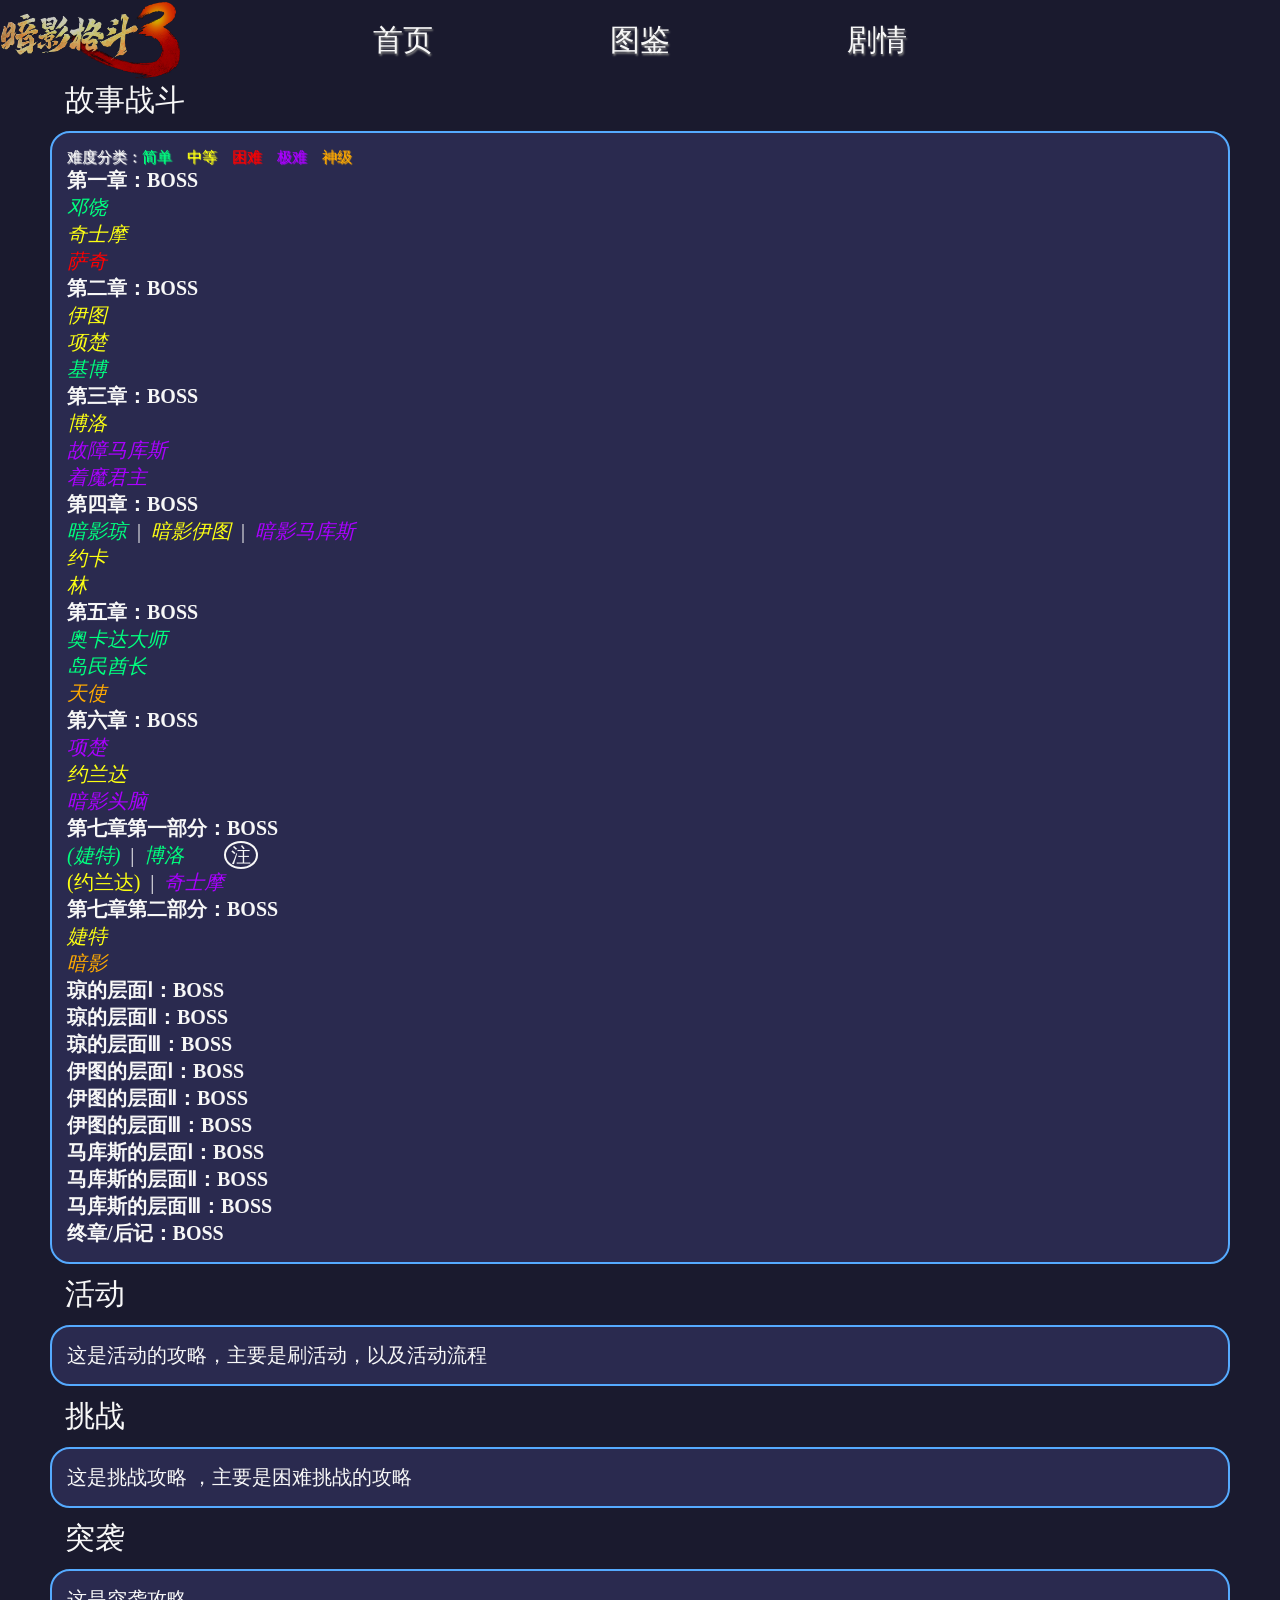
<file: Guides.html>
<!DOCTYPE html>
<html>
	<head>
		<meta charset="utf-8" />
		<title>暗影格斗3攻略</title>
		<link rel="icon" href="../assets/icon.jpg" type="image/jpg">
		<script src="../js/jquery-3.7.1.js"></script>
		<script src="../js/hamburger.js"></script>
		<script src="../js/Guides.js"></script>
		<link rel="stylesheet" href="../css/Guides.css" />
		<link rel="stylesheet" href="../css/hamburger.css" />
	</head>
	<body>
		<nav>
			<!-- logo -->
			<img src="../assets/logo.png" alt="" class="Logo"/>
			<ul class="nav-main">
				<li><a href="index.html" target="_blank">首页</a></li>
				<li><a href="Gallery.html" target="_blank">图鉴</a></li>
				<li><a href="Storyline.html" target="_blank">剧情</a></li>
			</ul>
			<!-- 汉堡菜单图标（右侧） -->
			    <div class="hamburger-menu">
			        <ul class="hamburger">
			            <li class="whiteline"></li>
			            <li class="whiteline"></li>
			            <li class="whiteline"></li>
			            <div class="hamburger-toggle">
			                <ul>
			                    <li><a href="index.html" target="_blank">首页</a></li>
			                    <li><a href="Gallery.html" target="_blank">图鉴</a></li>
			                    <li><a href="Storyline.html" target="_blank">剧情</a></li>
			                    <li><a href="Sync.html" target="_blank">同步器</a></li>
			                </ul>
			            </div>
			        </ul>
			    </div>
		</nav>
		<!-- 故事 -->
		<h3>故事战斗</h3>
		<div class="story">
			
			<p style="font-size: 15px;text-shadow: 1px 1px 1px currentColor;">难度分类：<span class="easy">简单</span>&emsp;<span class="middle"">中等</span>&emsp;<span style="color: #ff0000">困难</span>&emsp;<span class="nightmare"">极难</span>&emsp;<span class="divine">神级</span></p>
			<h4>第一章：BOSS</h4>
			<p><a href="邓饶.html" class="easy"><i>邓饶</i></a></p><!-- <p>这个是最简单的BOSS，基本上也不会出现卡战力的情况，随便打都能打得过，没有什么特殊机制</p> -->
			<p><a href="奇士摩1..html" class="middle"><i>奇士摩</i></a></p>
			<p><a href="萨奇.html" class="diffcult"><i>萨奇</i></a></p>
			<h4>第二章：BOSS</h4>
			<p><a href="伊图.html" class="middle"><i>伊图</i></a></p>
			<p><a href="项楚1.html" class="middle"><i>项楚</i></a></p>
			<p><a href="基博.html" class="easy"><i>基博</i></a></p>
			<h4>第三章：BOSS</h4>
			<p><a href="博洛1.html" class="middle"><i>博洛</i></a></p>
			<p><a href="故障马库斯.html" class="nightmare"><i>故障马库斯</i></a></p>
			<p><a href="着魔君主.html" class="nightmare"><i>着魔君主</i></a></p>
			<h4>第四章：BOSS</h4>
			<p><a href="暗影琼.html" class="easy"><i>暗影琼</i></a>&ensp;|&ensp;<a href="暗影伊图.html" class="middle"><i>暗影伊图</i></a>&ensp;|&ensp;<a href="暗影马库斯.html" class="nightmare"><i>暗影马库斯</i></a></p>
			<p><a href="约卡.html" class="middle"><i>约卡</i></a></p>
			<p><a href="林.html" class="middle"><i>林</i></a></p>
			<h4>第五章：BOSS</h4>
			<p><a href="奥卡达大师.html" class="easy"><i>奥卡达大师</i></a></p>
			<p><a href="岛民酋长" class="easy"><i>岛民酋长</i></a></p>
			<p><a href="天使.html" class="divine"><i>天使</i></a></p>
			<h4>第六章：BOSS</h4>
			<p><a href="项楚2.html" class="nightmare"><i>项楚</i></a></p>
			<p><a href="约兰达1.html" class="middle"><i>约兰达</i></a></p>
			<p><a href="暗影头脑.html" class="nightmare"><i>暗影头脑</i></a></p>
			<h4>第七章第一部分：BOSS</h4>
			<p><a href="婕特1.html" class="easy"><i>(婕特)</i></a>&ensp;|&ensp;<a href="博洛2.html" class="easy"><i>博洛</i></a>&emsp;&emsp;<span class="attention">注</span></p>
			<p><a href="约兰达2.html" class="middle">(约兰达)<i></i></a>&ensp;|&ensp;<a href="奇士摩2..html" class="nightmare"><i>奇士摩</i></a></p>
			<h4>第七章第二部分：BOSS</h4>
			<p><a href="婕特2.html" class="middle"><i>婕特</i></a></p>
			<p><a href="暗影.html" class="divine"><i>暗影</i></a></p>
			<h4>琼的层面Ⅰ：BOSS</h4>
			<p><a href="" class=""><i></i></a></p>
			<p><a href="" class=""><i></i></a></p>
			<p><a href="" class=""><i></i></a></p>
			<h4>琼的层面Ⅱ：BOSS</h4>
			<p><a href="" class=""><i></i></a></p>
			<p><a href="" class=""><i></i></a></p>
			<p><a href="" class=""><i></i></a></p>
			<h4>琼的层面Ⅲ：BOSS</h4>
			<p><a href="" class=""><i></i></a></p>
			<p><a href="" class=""><i></i></a></p>
			<p><a href="" class=""><i></i></a></p>
			<h4>伊图的层面Ⅰ：BOSS</h4>
			<p><a href="" class=""><i></i></a></p>
			<p><a href="" class=""><i></i></a></p>
			<p><a href="" class=""><i></i></a></p>
			<h4>伊图的层面Ⅱ：BOSS</h4>
			<p><a href="" class=""><i></i></a></p>
			<p><a href="" class=""><i></i></a></p>
			<p><a href="" class=""><i></i></a></p>
			<h4>伊图的层面Ⅲ：BOSS</h4>
			<p><a href="" class=""><i></i></a></p>
			<p><a href="" class=""><i></i></a></p>
			<p><a href="" class=""><i></i></a></p>
			<h4>马库斯的层面Ⅰ：BOSS</h4>
			<p><a href="" class=""><i></i></a></p>
			<p><a href="" class=""><i></i></a></p>
			<p><a href="" class=""><i></i></a></p>
			<h4>马库斯的层面Ⅱ：BOSS</h4>
			<p><a href="" class=""><i></i></a></p>
			<p><a href="" class=""><i></i></a></p>
			<p><a href="" class=""><i></i></a></p>
			<h4>马库斯的层面Ⅲ：BOSS</h4>
			<p><a href="" class=""><i></i></a></p>
			<p><a href="" class=""><i></i></a></p>
			<p><a href="" class=""><i></i></a></p>
			<h4>终章/后记：BOSS</h4>
		</div>
		<!-- 活动 -->
		<h3>活动</h3>
		<div class="activity">
			
			这是活动的攻略，主要是刷活动，以及活动流程
		</div>
		<!-- 挑战 -->
		<h3>挑战</h3>
		<div class="change">
			
			这是挑战攻略 ，主要是困难挑战的攻略
		</div>
		<!-- 突袭 -->
		<h3>突袭</h3>
		<div class="suddenly">
			
			这是突袭攻略
			
		</div>
	</body>

	
</html>
</file>
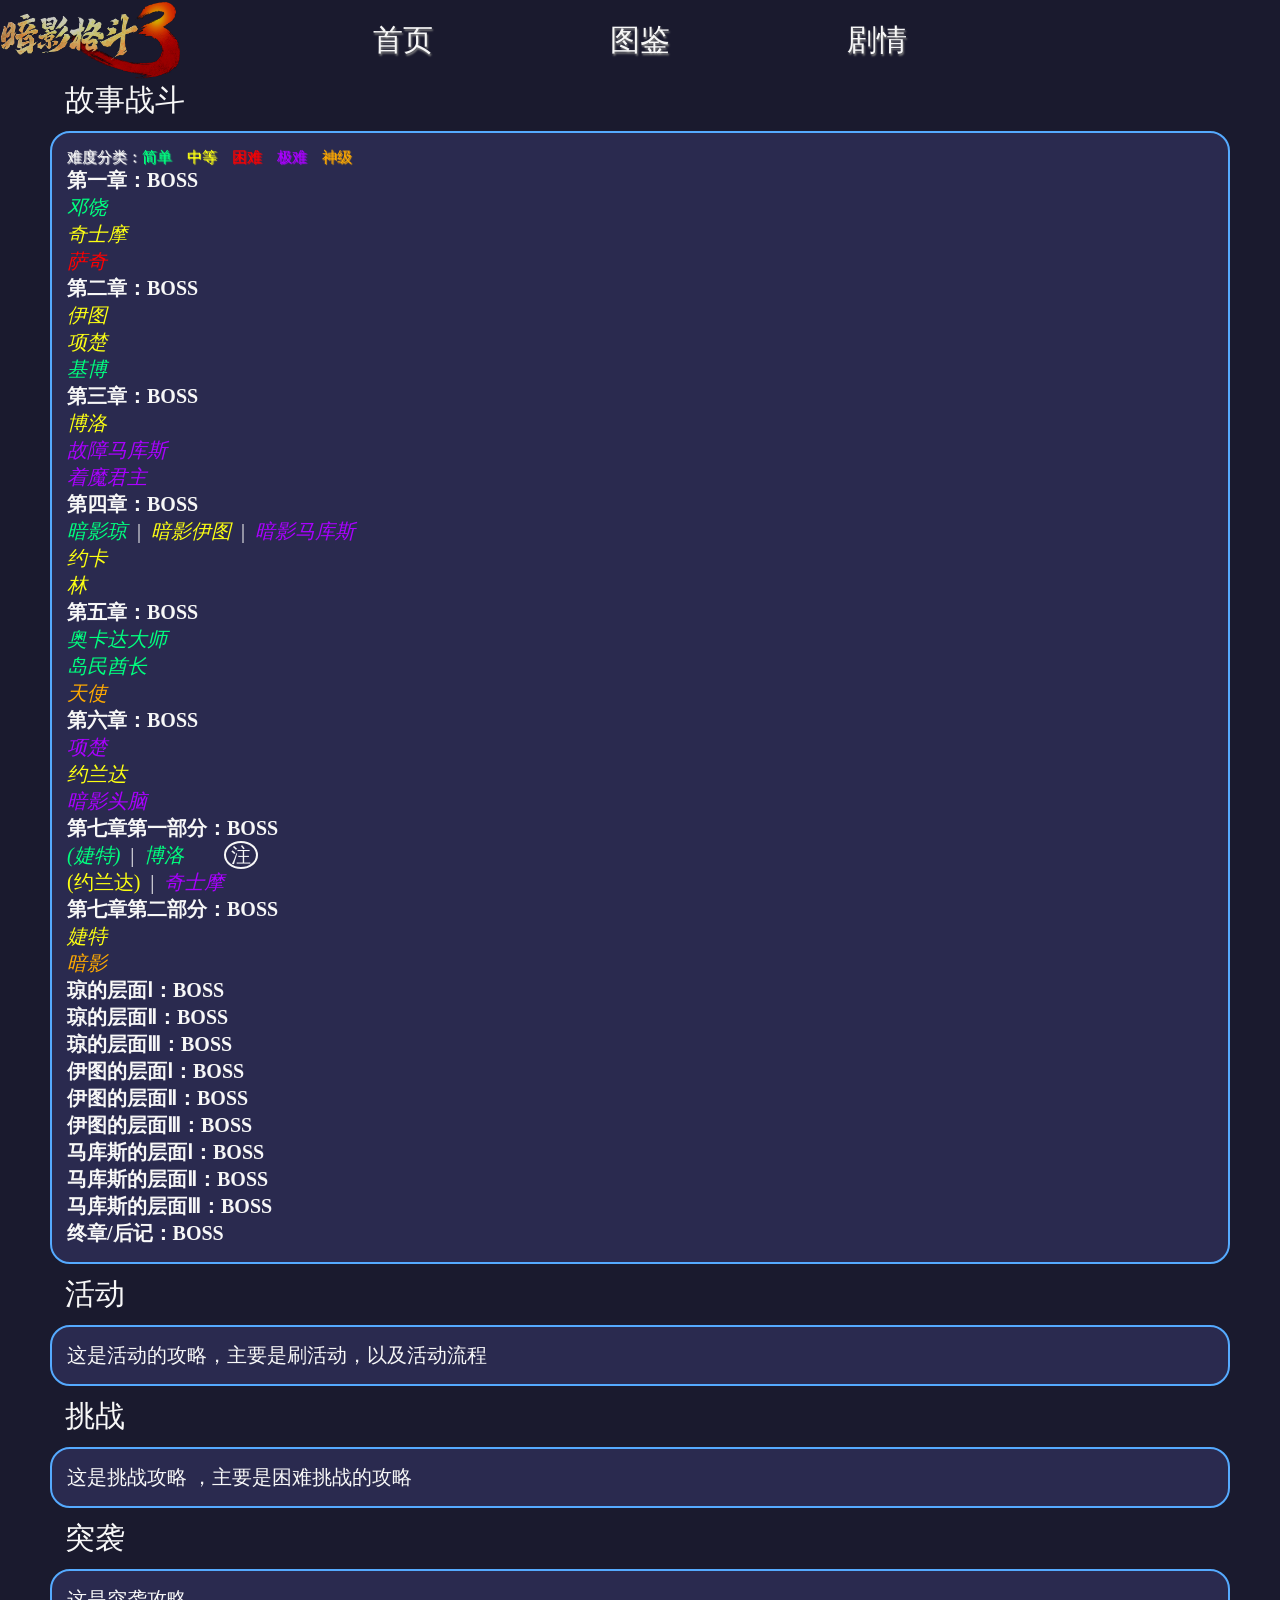
<file: html/Guides.html>
<!DOCTYPE html>
<html>
	<head>
		<meta charset="utf-8" />
		<title>暗影格斗3攻略</title>
		<link rel="icon" href="../assets/icon.jpg" type="image/jpg">
		<script src="../js/jquery-3.7.1.js"></script>
		<script src="../js/hamburger.js"></script>
		<script src="../js/Guides.js"></script>
		<link rel="stylesheet" href="../css/Guides.css" />
		<link rel="stylesheet" href="../css/hamburger.css" />
	</head>
	<body>
		<nav>
			<!-- logo -->
			<img src="../assets/logo.png" alt="" class="Logo"/>
			<ul class="nav-main">
				<li><a href="main.html" target="_blank">首页</a></li>
				<li><a href="Gallery.html" target="_blank">图鉴</a></li>
				<li><a href="Storyline.html" target="_blank">剧情</a></li>
			</ul>
			<!-- 汉堡菜单图标（右侧） -->
			    <div class="hamburger-menu">
			        <ul class="hamburger">
			            <li class="whiteline"></li>
			            <li class="whiteline"></li>
			            <li class="whiteline"></li>
			            <div class="hamburger-toggle">
			                <ul>
			                    <li><a href="main.html" target="_blank">首页</a></li>
			                    <li><a href="Gallery.html" target="_blank">图鉴</a></li>
			                    <li><a href="Storyline.html" target="_blank">剧情</a></li>
			                    <li><a href="Sync.html" target="_blank">同步器</a></li>
			                </ul>
			            </div>
			        </ul>
			    </div>
		</nav>
		<!-- 故事 -->
		<h3>故事战斗</h3>
		<div class="story">
			
			<p style="font-size: 15px;text-shadow: 1px 1px 1px currentColor;">难度分类：<span class="easy">简单</span>&emsp;<span class="middle"">中等</span>&emsp;<span style="color: #ff0000">困难</span>&emsp;<span class="nightmare"">极难</span>&emsp;<span class="divine">神级</span></p>
			<h4>第一章：BOSS</h4>
			<p><a href="邓饶.html" class="easy"><i>邓饶</i></a></p><!-- <p>这个是最简单的BOSS，基本上也不会出现卡战力的情况，随便打都能打得过，没有什么特殊机制</p> -->
			<p><a href="奇士摩1..html" class="middle"><i>奇士摩</i></a></p>
			<p><a href="萨奇.html" class="diffcult"><i>萨奇</i></a></p>
			<h4>第二章：BOSS</h4>
			<p><a href="伊图.html" class="middle"><i>伊图</i></a></p>
			<p><a href="项楚1.html" class="middle"><i>项楚</i></a></p>
			<p><a href="基博.html" class="easy"><i>基博</i></a></p>
			<h4>第三章：BOSS</h4>
			<p><a href="博洛1.html" class="middle"><i>博洛</i></a></p>
			<p><a href="故障马库斯.html" class="nightmare"><i>故障马库斯</i></a></p>
			<p><a href="着魔君主.html" class="nightmare"><i>着魔君主</i></a></p>
			<h4>第四章：BOSS</h4>
			<p><a href="暗影琼.html" class="easy"><i>暗影琼</i></a>&ensp;|&ensp;<a href="暗影伊图.html" class="middle"><i>暗影伊图</i></a>&ensp;|&ensp;<a href="暗影马库斯.html" class="nightmare"><i>暗影马库斯</i></a></p>
			<p><a href="约卡.html" class="middle"><i>约卡</i></a></p>
			<p><a href="林.html" class="middle"><i>林</i></a></p>
			<h4>第五章：BOSS</h4>
			<p><a href="奥卡达大师.html" class="easy"><i>奥卡达大师</i></a></p>
			<p><a href="岛民酋长" class="easy"><i>岛民酋长</i></a></p>
			<p><a href="天使.html" class="divine"><i>天使</i></a></p>
			<h4>第六章：BOSS</h4>
			<p><a href="项楚2.html" class="nightmare"><i>项楚</i></a></p>
			<p><a href="约兰达1.html" class="middle"><i>约兰达</i></a></p>
			<p><a href="暗影头脑.html" class="nightmare"><i>暗影头脑</i></a></p>
			<h4>第七章第一部分：BOSS</h4>
			<p><a href="婕特1.html" class="easy"><i>(婕特)</i></a>&ensp;|&ensp;<a href="博洛2.html" class="easy"><i>博洛</i></a>&emsp;&emsp;<span class="attention">注</span></p>
			<p><a href="约兰达2.html" class="middle">(约兰达)<i></i></a>&ensp;|&ensp;<a href="奇士摩2..html" class="nightmare"><i>奇士摩</i></a></p>
			<h4>第七章第二部分：BOSS</h4>
			<p><a href="婕特2.html" class="middle"><i>婕特</i></a></p>
			<p><a href="暗影.html" class="divine"><i>暗影</i></a></p>
			<h4>琼的层面Ⅰ：BOSS</h4>
			<p><a href="" class=""><i></i></a></p>
			<p><a href="" class=""><i></i></a></p>
			<p><a href="" class=""><i></i></a></p>
			<h4>琼的层面Ⅱ：BOSS</h4>
			<p><a href="" class=""><i></i></a></p>
			<p><a href="" class=""><i></i></a></p>
			<p><a href="" class=""><i></i></a></p>
			<h4>琼的层面Ⅲ：BOSS</h4>
			<p><a href="" class=""><i></i></a></p>
			<p><a href="" class=""><i></i></a></p>
			<p><a href="" class=""><i></i></a></p>
			<h4>伊图的层面Ⅰ：BOSS</h4>
			<p><a href="" class=""><i></i></a></p>
			<p><a href="" class=""><i></i></a></p>
			<p><a href="" class=""><i></i></a></p>
			<h4>伊图的层面Ⅱ：BOSS</h4>
			<p><a href="" class=""><i></i></a></p>
			<p><a href="" class=""><i></i></a></p>
			<p><a href="" class=""><i></i></a></p>
			<h4>伊图的层面Ⅲ：BOSS</h4>
			<p><a href="" class=""><i></i></a></p>
			<p><a href="" class=""><i></i></a></p>
			<p><a href="" class=""><i></i></a></p>
			<h4>马库斯的层面Ⅰ：BOSS</h4>
			<p><a href="" class=""><i></i></a></p>
			<p><a href="" class=""><i></i></a></p>
			<p><a href="" class=""><i></i></a></p>
			<h4>马库斯的层面Ⅱ：BOSS</h4>
			<p><a href="" class=""><i></i></a></p>
			<p><a href="" class=""><i></i></a></p>
			<p><a href="" class=""><i></i></a></p>
			<h4>马库斯的层面Ⅲ：BOSS</h4>
			<p><a href="" class=""><i></i></a></p>
			<p><a href="" class=""><i></i></a></p>
			<p><a href="" class=""><i></i></a></p>
			<h4>终章/后记：BOSS</h4>
		</div>
		<!-- 活动 -->
		<h3>活动</h3>
		<div class="activity">
			
			这是活动的攻略，主要是刷活动，以及活动流程
		</div>
		<!-- 挑战 -->
		<h3>挑战</h3>
		<div class="change">
			
			这是挑战攻略 ，主要是困难挑战的攻略
		</div>
		<!-- 突袭 -->
		<h3>突袭</h3>
		<div class="suddenly">
			
			这是突袭攻略
			
		</div>
	</body>

	
</html>
</file>
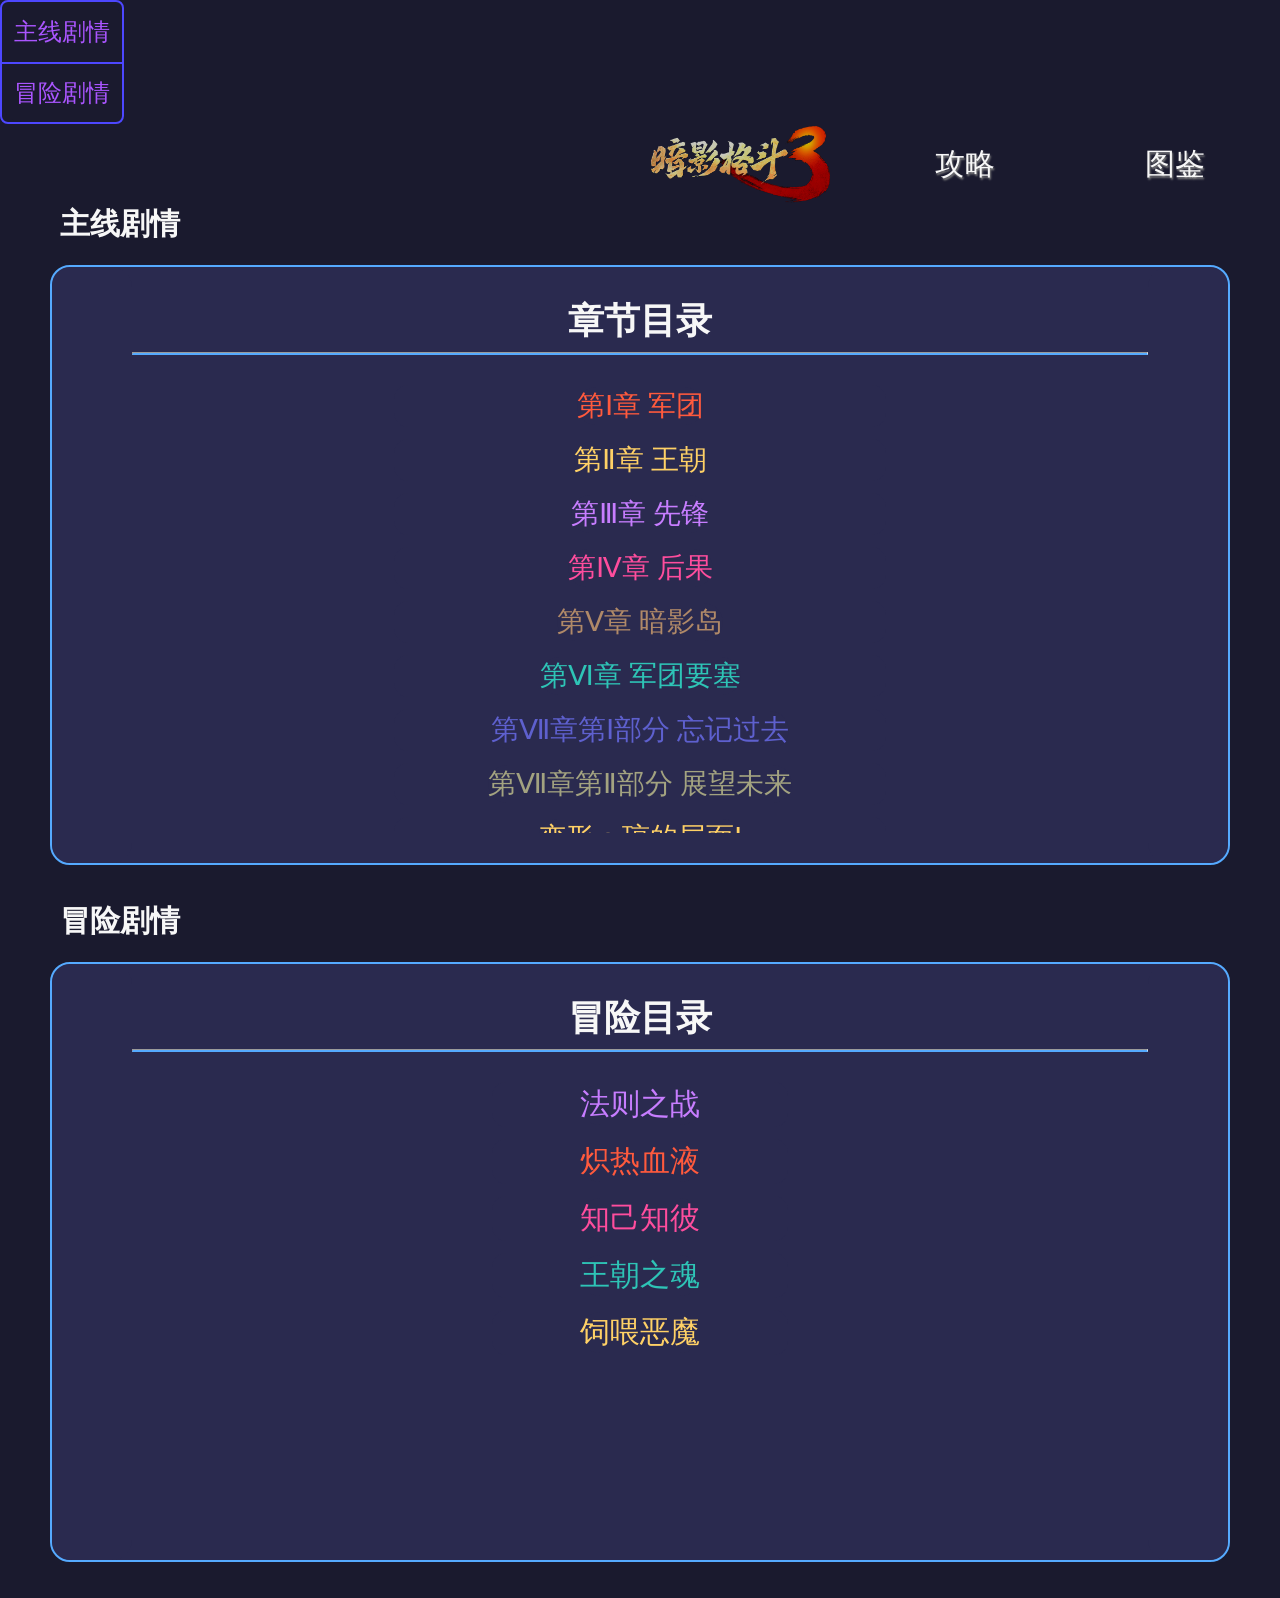
<file: html/Storyline.html>
<!DOCTYPE html>
<html>
	<head>
		<meta charset="utf-8">
		<title>暗影格斗3剧情</title>
		<link rel="icon" href="../assets/icon.jpg" type="image/jpg">
		<script src="../js/jquery-3.7.1.js"></script>
		<script src="../js/hamburger.js"></script>
		<script src="../js/Storyline.js"></script>
		<link rel="stylesheet" href="../css/Storyline.css">
		<link rel="stylesheet" href="../css/hamburger.css">
		<!-- <link rel="stylesheet" href="工程级重构的与js同步的CSS升级.css" /> -->
	</head>
	<body>
		<div class="text-all">
			
				<!-- 响应式：剧情切换按钮 -->
				<div class="mobile-switch-bar">
				  <button data-target="Story" class="is-active Story-button">主线剧情</button>
				  <button data-target="Adventure" class="Adventure-button">冒险剧情</button>
				</div>
				
			<nav>
				<div class="nav">
					<img src="../assets/logo.png" alt="" class="Logo" />
					<ul>
						<li><a href="main.html">首页</a></li>
						<li><a href="Guides.html">攻略</a></li>
						<li><a href="Gallery.html">图鉴</a></li>
					</ul>
				</div>
				
				<div class="hamburger-menu">
					<ul class="hamburger">
						<li class="whiteline"></li>
						<li class="whiteline"></li>
						<li class="whiteline"></li>
						<div class="hamburger-toggle">
							<ul>
								<li><a href="main.html" target="_blank">首页</a></li>
								<li><a href="Guides.html" target="_blank">攻略</a></li>
								<li><a href="Gallery.html" target="_blank">图鉴</a></li>
								<li><a href="Sync.html" target="_blank">同步器</a></li>
							</ul>
						</div>
					</ul>
				</div>
				
			</nav>
					<!-- 剧情页面 -->
					<!-- 主线标题 -->
					<h2 class="tit t1">主线剧情</h2>
					
					<div class="Story text-main">
						
						<!-- 左边的翻页容器 -->
						<div class="left-con con">
							<!-- 左翻页按钮 -->
							<button class="left-page turn-page" hidden>&lt;</button>
							<!-- “上一页”容器 -->
							<h3 class="revious" hidden>
								<!-- 单独取出文本，便于设置边距，字体垂直方向排列，同时防止撑开容器 -->
								<span class="shang">
									上一页
								</span>
							</h3>
						</div>
						
						<div class="Story-view story-view">
							<!-- 主线剧情：章节目录标题 -->
							<h3 class="Story-chapter-index chapter-index">
								目录
							</h3>
							<hr class="split"/><!-- 标题和下面的容器之间的分割线 -->
							<!-- 主线剧情：存放章节目录容器 -->
							<div class="Story-index story-index"></div>
							<!-- 主线剧情：正文分页 -->
							<div class="Story-pages story-pages"></div>
							<!-- 主线剧情：章节页码页码目录（JS 自动注入内容） -->		
							<div class="Story-page-index page-index-container" style="display: none;">	
								<ul class="page-list">
									<!-- 章节页码目录的页码将在此处动态生成 -->
								</ul>
							</div>
							<!-- 页码显示 -->
							<div class="story-pagination">第<span class="page-number"></span>页</div>
						</div>
						<!-- 右边的翻页容器 -->
						<div class="right-con con">
							<!-- “下一页”容器 -->
							<h3 class="next" hidden>
								<!-- 单独取出文本，便于设置边距，字体垂直方向排列，同时防止撑开容器 -->
								<span class="xia">
									下一页
								</span>
							</h3>
							<!-- 右翻页按钮 -->
							<button class="right-page turn-page" hidden>&gt;</button>
						</div>
					</div>
					<!-- 冒险剧情 -->
					<h2 class="tit t2">冒险剧情</h2>
					<div class="Adventure text-main">
						<!-- 和主线剧情完全相同的左翻页容器结构 -->
					    <div class="left-con con">
					        <button class="left-page turn-page" hidden>&lt;</button>
					        <h3 class="Adventure-revious revious" hidden>
								<span class="shang">
									上一页
								</span>
							</h3>
					    </div>
						
					    <div class="Adventure-view story-view">
							<!-- 冒险剧情：章节目录标题 -->
					        <h3 class="Adventure-chapter-index chapter-index">
					            <span class="ci-dir">目录</span>
					        </h3>
							<hr class="split"/><!-- 标题和下面的容器之间的分割线 -->
					        <!-- 冒险剧情：存放章节目录容器 -->
					        <div class="Adventure-index story-index"></div>
							<!-- 冒险剧情：正文分页 -->
					        <div class="Adventure-pages story-pages"></div>
							<!-- 冒险剧情：页码目录（JS 自动注入内容） -->
							<div class="Adventure-page-index page-index-container">
								<ul class="page-list">
									
								</ul>
							</div>
					        <!-- 页码显示 -->
					        <div class="story-pagination">第<span class="page-number"></span>页</div>
					    </div>
					<!-- 和主线剧情完全相同的右翻页容器结构 -->
					    <div class="right-con con">
					        <h3 class="Adventure-next next" hidden>
								<span class="xia">
									下一页
								</span>
							</h3>
					        <button class="right-page turn-page" hidden>&gt;</button>
					    </div>
						
					</div>
				</div>
	</body>
</html>
</file>
<file: css/Guides.css>
/* 设置全局样式 */
			*{
				margin: 0;
				padding: 0;
				list-style: none;
				background-color: #1a1a2e;
			}
			/* 顶部导航栏设置 */
			nav{
				/* opacity: 0.7; */
				position: fixed;
				display: flex;
				margin: 0 auto;
				height: 80px;
				width: 100%;
			}
			/* 统一背景颜色 */
			nav *{
				background-color: #1a1a2e;
			}
			/* 顶部导航栏布局设置 */
			nav>ul{
				display: flex;
				margin: 0 auto;
				width: 60%;
				justify-content: space-evenly;
			}
			/* 顶部导航栏项目设置 */
			.nav-main>li{
				line-height: 80px;
				font-size: 25px;
				text-align: center;
				height: 80px;
				width: 180px;
			}
			/* 顶部导航栏字体样式 */
			.nav-main a{
				font-family: '楷体';
				font-size: 30px;
				color: #f7f7f7;
				text-decoration: none;
				text-shadow: 1px 2px 2px gray;
			}
			/* 顶部导航栏#悬浮字体样式 */
			.nav-main a:hover{
				color: #0effff;
			}
			/* 汉堡菜单定位调整 */
			.hamburger-menu{
				right: 20px;
				top: 15px;
			}
			/* 汉堡折叠菜单定位调整 */
			.hamburger-toggle{
				top: 53px;
				right: -15px;
			}
			.story{
				border-radius: 20px;
				margin:0 50px;
				padding: 15px 15px;
				border-radius: 20px;
				border: 2px solid #55aaff;
				font-size: 20px;
				background-color: #2a2a4f;
				color: #f7f7f7;
			}
			/* logo图设置 */
			.Logo{
				position: absolute;
				height: 100%;
				width: 180px;
				z-index: 10;
			}
			/* 设置统一样式 */
			.activity,.change,.suddenly{
				border-radius: 20px;
				margin: 0 50px;
				padding: 15px 15px;
				border-radius: 20px;
				border: 2px solid #55aaff;
				font-size: 20px;
				background-color: #2a2a4f;
				color: #f7f7f7;
			}
			/* 设置标题样式 */
			body h3{
				color: #f7f7f7;
				font-size: 30px;
				margin-left: 65px;
				margin-bottom: 10px;
				font-weight: normal;
				user-select: none;/* 去除标题选中蓝色背景 */
			}
			/* 单独设置第一个，确保导航栏不出错 */
			body h3:first-of-type{
				width: 120px;
			   padding-top: 80px; /* 上 右 下 左 */
			}
			/* 设置其他所有h3 */
			body h3:not(:first-of-type){
				width: 60px;
			    margin-top: 10px;
			}
			body h3:hover{
				
				color: #25edff;
				cursor: pointer;
			}
			/* 确保背景颜色覆盖 */
			.story *,.activity *,.change *,.suddenly *{
				background-color: #2a2a4f;
			}
			.story a{
				text-decoration: none;
			}
			/* 难度简单，文字颜色：#00ff7f; */
			.story .easy{
				color: #00ff7f;
			}
			/* 难度中等，文字颜色：#fcff13 */
			.story .middle{
				color: #fcff13;
			}
			/* 难度困难，文字颜色：#ff0000 */
			.story .diffcult{
				color: #ff0000;
			}
			/* 难度极难，文字颜色：#aa00ff */
			.story .nightmare{
				color: #aa00ff;
			}
			/* 难度神级,文字颜色:#ffaa00 */
			.story .divine{
				color: #ffaa00;
			}
			/* 注意样式 */
			.attention{
				cursor: pointer;
				/* user-select: none; */
				padding: 1px 5px 1px 5px;
				border: 2px solid #f7f7f7;
				border-radius: 100%;
			}
			.story a:hover{
				color: #25edff;
				
			}
</file>
<file: css/hamburger.css>
/* 汉堡菜单定位到右上角 */
			.hamburger-menu {
				display: none;
				background-color: transparent;
				position: absolute;/* 定位分开调整 */
			}

			/* 汉堡菜单设置 */
			.hamburger {
				position: relative;
				/* 使汉堡折叠导航条绝对定位 */
				display: flex;
				width: 54px;
				height: 50px;
				background-color: #2a2a4f;
				border-radius: 6px;
				border: 2px solid #55aaff;
				flex-direction: column;
				justify-content: center;
				align-items: center;
			}

			/* 设置三条白线 */
			.hamburger>li {
				margin: 3px 0px;
				width: 24px;
				height: 2px;
				background-color: #f7f7f7;
				border-radius: 6px;
			}

			/* 鼠标悬浮改变背景颜色 */
			.hamburger:hover>li {
				background-color: #25edff;
			}

			/* 鼠标点击后变白 */
			.hamburger:active>li {
				background-color: #f7f7f7;
			}

			/* 鼠标悬浮变小手点击样式 */
			.hamburger>li:not(.hamburger-toggle):hover {
				cursor: pointer;
			}

			/* 设置汉堡菜单折叠导航条定位 */
			.hamburger-toggle {
				opacity: 1;
				display: none;
				/* 汉堡折叠菜单初始隐藏 */
				position: absolute;
				border-radius: 20px;/* 通过设置圆角边框实现完美覆盖 */
				
			}

			/* 设置汉堡折叠导航条样式 */
			.hamburger-toggle>ul {
				display: flex;
				flex-direction: column;
				align-items: center;
				justify-content: center;
				border: 1px solid #4d47ff;
				border-radius: 6px;
			}

			/* 设置汉堡折叠导航条项目容器 */
			.hamburger-toggle li {
				display: flex;
				align-items: center;
				justify-content: center;
				height: 50px;
				width: 150px;
				border: 0.1px solid #4d47ff;
				background-color: #2a1a3e;
				color: #f7f7f7;
			}

			/* 设置汉堡折叠导航条跳转链接样式 */
			.hamburger-toggle a {
				font-family: '楷体';
				font-size: 25px;
				background-color: #2a1a3e;
				text-decoration: none;
				color: #aa55ff;
				user-select: none;
			}

			/* 设置悬浮字体样式 */
			.hamburger-toggle a:hover {
				color: #55ffaa;
			}

			/* 设置点击字体样式 */
			.hamburger-toggle a:active {
				color: #f7f7f7;
			}

			.hamburger-toggle li:first-child {
				border-top-left-radius: 6px;/* 圆角边框覆盖 */
				border-top-right-radius: 6px;/* 圆角边框覆盖 */
			}

			.hamburger-toggle li:last-child {
				border-bottom-left-radius: 6px;
				border-bottom-right-radius: 6px;
			}
</file>
<file: css/Storyline.css>
/* 剧情页面 
-通过变量定义颜色，放便更改 */
/* 颜色定义；采用变量，方便后期更改 */
:root {
	--bg-global: #1a1a2e;/* 全局背景颜色 */
	--bg-text: #2a2a4f;/* 文本背景颜色 */
	--color-border: #55aaff;/* 边框颜色 */
	--color-text: #f7f7f7;/* 文本颜色 */
	--color-hover: #25edff;/* 文本悬浮字体颜色 */
	--color-shadow: #7e7b7f;/* 文本阴影颜色 */
	--color-chapter-hover: #04ff00; /* 标题悬浮字体颜色 */
	--color-split: #00aaff;/* 标题与其下面容器的分割线颜色 */
	--color-special: #ffaa55;/* 强调文本 特殊字体颜色 */
	--color-fight: #aaff55;
	/* 隐藏菜单颜色 */
	--color-toggle:#aa55ff;/* 字体颜色 */
	--color-toggle-border:#4d47ff;/* 边框颜色 */
	--color-toggle-hover: #55ffaa;/* 鼠标悬浮字体颜色 */
	--color-toggle-bg: #2a1a3e;/* 背景颜色 */
	/* 备用颜色: #2a38ff;*/ 
	/* 设置章节标题颜色 */
	/* Story 章节配色（8种：1~6 + 第七章A/B；无第八章） */
	.Story [chapter-id="ch1"] { --chapter-color:  #FF5A3D;}
	.Story [chapter-id="ch2"] { --chapter-color:  #FFD166;}
	.Story [chapter-id="ch3"] { --chapter-color:  #C77DFF;}
	.Story [chapter-id="ch4"] { --chapter-color:  #FF4D9D;}
	.Story [chapter-id="ch5"] { --chapter-color:  #B08968;}
	.Story [chapter-id="ch6"] { --chapter-color: #2EC4B6; }
	.Story [chapter-id="ch7Ⅰ"] { --chapter-color: #5E60CE; }
	.Story [chapter-id="ch7Ⅱ"] { --chapter-color: #A3A380; }
	/* 变形：层面部分 */
	.Story [chapter-id="qcⅠ"] { --chapter-color:  #FFD166;}
	.Story [chapter-id="qcⅡ"] { --chapter-color:  #FFD166;}
	.Story [chapter-id="qcⅢ"] { --chapter-color:  #FFD166;}
	.Story [chapter-id="ytcⅠ"] { --chapter-color:  #C77DFF;}
	.Story [chapter-id="ytcⅡ"] { --chapter-color:  #C77DFF;}
	.Story [chapter-id="ytcⅢ"] { --chapter-color:  #C77DFF;}
	.Story [chapter-id="mcⅠ"] { --chapter-color:  #FF5A3D;}
	.Story [chapter-id="mcⅡ"] { --chapter-color:  #FF5A3D;}
	.Story [chapter-id="mcⅢ"] { --chapter-color:  #FF5A3D;}
	/* Adventure 章节配色（5种） */
	.Adventure [chapter-id="a1"] { --chapter-color: #C77DFF; }
	.Adventure [chapter-id="a2"] { --chapter-color: #FF5A3D; }
	.Adventure [chapter-id="a3"] { --chapter-color: #FF4D9D; }
	.Adventure [chapter-id="a4"] { --chapter-color: #2EC4B6; }
	.Adventure [chapter-id="a5"] { --chapter-color: #FFD166; }
}
/* 设置引入的汉堡菜单样式 */
.hamburger{
	margin-top: 20px;
}
/* 全局样式 */
/* 页面 */
* {
	margin: 0;
	padding: 0;
	list-style: none;
	background-color: var(--bg-global);
	color: var(--color-text);
}
/* 导航栏整体设置 */
nav {
	top: 0;
	z-index: 5;
	display: flex;
	justify-content: flex-end;
	position: sticky;
	height: 80px;
	width: 100%;
	background-color: #1a1a2e;
}
/* 统一背景颜色 */
nav * {
	background-color: #1a1a2e;
}
/* logo图设置 */
.Logo {
	height: 80px;
	width: 180px;
	position: absolute;
}
/* 设置导航条容器 */
.nav {
	position: relative;
				
}
/* 导航条横向排列 */
.nav>ul {
	height: 80px;
	display: flex;
	align-items: center;
	justify-content: center;
}
.nav>ul>li {
	margin: 25px 75px;
}
/* 设置超链接 */
.nav a {
	color: #f7f7f7;
	font-size: 30px;
	font-family: '楷体';
	text-shadow: 1px 2px 2px gray;
	text-decoration: none;
}
/* 设置鼠标悬浮样式 */
.nav a:hover {
	color: var(--color-hover);
}

/* 容器标题  主线剧情/冒险剧情 */
.tit{
	font-size: 30px;
	margin-left: clamp(16px, 7vw, 60px);
}

/* 主容器 */
.Story.text-main,
.Adventure.text-main {
	height: 600px;
	margin: clamp(8px, 2.5vw, 20px) clamp(12px, 5vw, 50px) clamp(10px, 3vw, 36px) clamp(12px, 5vw, 50px);
	display: flex;
	border-radius: 20px;
	border: 2px solid var(--color-border);
	background-color: var(--bg-text);
	position: relative;
	/* 页码/移动端按钮定位参照 */
	box-sizing: border-box;
	max-width: 100%;
}

/* 全局兜底颜色 */
.Story.text-main *,
.Adventure.text-main * {
	background-color: var(--bg-text);
	color: var(--color-text);
	box-sizing: border-box;
}
.left-page,
.right-page {
  visibility: hidden;
}

/* 左右容器（大屏：固定侧栏宽度） */
.con {
	width: auto;
	/* 覆盖原 10% */
	flex: 0 0 80px;
	/* 固定侧栏，避免缩小挤出去 */
	min-width: 70px;
	display: flex;
	align-items: center;
	justify-content: center;
	border-radius: 20px;
}
/* 左右翻页容器 */
.left-con,
.right-con {
	flex-direction: row;
}

/* 上一页 / 下一页（竖排） */
.revious,
.next {
	margin: 0;/* 防止 上一页 / 下一页 撑开容器 */
	writing-mode: vertical-lr;
	font-size: 30px;
	user-select: none;
}
/* 箭头按钮 */
.turn-page {
	width: 30px;
	height: 60px;
	display: flex;
	align-items: center;
	justify-content: center;
	border: none;
	background-color: transparent;
	font-size: 30px;
	color: var(--color-text);
}
.turn-page:hover,
.shang:hover,
.xia:hover {
	color: var(--color-hover);
	cursor: pointer;
}
/* 中间内容 */
.story-view {
	width: auto;/* 覆盖原 80% */
	flex: 1 1 auto;
	min-width: 0;/* 防止内容撑爆导致两侧挤出去 */
	height: 100%;
	display: flex;
	flex-direction: column;
	align-items: center;
	justify-content: flex-start;
	position: relative;
}
/* 顶部：目录标题 */
/* Story 顶部差异位（暂空） */
.Story-chapter-index {}

/* Adventure 顶部差异位（暂空） */
.Adventure-chapter-index {}
.chapter-index {
	height: 10%;
	min-width: 56px;
	margin: 3% 0 0.5% 0;
	font-size: 36px;
	display: flex;
	align-items: center;
	justify-content: center;
	font-family: 楷体;
	gap: .5em;
	/* 半个字间距 */
	user-select: none;
	cursor: pointer;
}
/* 设置章节标题鼠标悬浮样式 */
.chapter-index:hover{
	z-index: 3;
	border: none;
	transform: translateY(-2.5px);
	transition:transform 0.15s ease;
	text-shadow: 1px 2px 2px var(--color-shadow); 
	color: var(--color-hover);
}

.chapter-index .ci-dir {
	opacity: .95;
}
.chapter-index .ci-ch {
	color: var(--color-border);
}
.chapter-index .ci-info {
	opacity: .9;
}
/* 分割线设置 */
.split{
	width: 100%;
	height: 2px;
	border-bottom: 2px solid var(--color-border);
}
/* 章节目录页（Story / Adventure 共用 每章一行：标题 + 共X页） */
/* Story/Adventure章节目录差异位 */
.Story-index .index-item{width: 50%;}
.Adventure-index .index-item{width: 30%;}
.story-index {
	width: 100%;
	height: 100%;
	gap: 12px;
	margin: 30px 0;
	padding: 0 16px;
	box-sizing: border-box;
	overflow-y: auto;
	display: flex;
	flex-direction: column;
	align-items: center;
	justify-content: flex-start;
	font-size: 30px;
}
/* 章节目录条目 *//* 统一设置 */
.index-item {
	border-radius: 14px;
	display: flex;
	align-items: center;
	justify-content: center;
	cursor: pointer;
	user-select: none;
	transition:transform 0.15s ease;
	border: 2px solid transparent;/* border占位,防抖动 */
}
/* 设置内部 章节标题 字体样式 */
.index-item>span{
	border-radius: 20px;/* 确保圆角覆盖 */
	width: fit-content;/* 设置宽度等于字体宽度 */
	color: var(--chapter-color) !important;
}
/* 悬浮样式 */
.index-item:hover {
	border-radius: 8px;
	border: 2px solid var(--color-border);
	transform: translateX(2.5px);
	text-shadow: 1px 2px 2px var(--color-shadow);
}
.index-item>span:hover{
	color: var(--color-hover) !important;
}
/* 目录标题：允许继承章节色（JS 会注入 --chapter-color） */
.index-title {
	color: var(--chapter-color);
	font-size: 24px;
	font-weight: 600;
	white-space: nowrap;
	overflow: hidden;
	text-overflow: ellipsis;
	max-width: 80%;
}
/* “共X页”：与标题间留一个字距离 */
.index-pages {
	max-width: 20%;
	font-size: 14px;
	opacity: 0.7;
	white-space: nowrap;
	color: var(--color-text);
}
/* （可选）未写内容章节：JS 会加 is-disabled（如果你用了我那版 JS） */
.story-index .index-item.is-disabled {
	opacity: .45;
	cursor: not-allowed;
}
/* 正文分页区域 */
.story-pages {
	flex: 1 1 auto;
	width: 100%;
	height: 100%;
	position: relative;
	overflow: hidden;
	display: flex;
	align-items: center;
	justify-content: center;
}
/* 正文页 */
.story-page {
	width: 90%;
	padding: 0 25px;
	margin-bottom: 25%;
	display: flex;
	align-items: center;/* 文本内容垂直居中 */
	flex-direction: column;
	font-size: 22px;
	font-family: "SimSun", serif;
	position: relative;
	overflow-y: auto;
	--chapter-color: var(--color-border);
	/* 每页章节色兜底 */
}
/* 章节标题 */
.chapter-title {
	margin: 4% auto 2.5% 0;/* 调整标题布局 */
	text-align: left;
	font-size: 30px;
	/* 多余溢出部分变为省略号 */
	overflow: hidden;
	white-space: nowrap;
	text-overflow: ellipsis;
	color: var(--chapter-color) !important;
}
/* 正文排版增强：任何屏幕都更舒服一点 */
.story-page p {
	margin: 0;
	line-height: 1.65;
	word-break: break-word;
}
/* 页码：固定在 Story 容器右下角 */
.story-pagination {
	position: absolute;
	right: 18px;
	bottom: 14px;
	font-size: 30px;
}
/* 特殊文本 */
.Story.text-main .text-special {
	color: var(--color-special) !important;
}
.Story.text-main .text-fight {
	color: var(--color-fight) !important;
}
/* 页码目录容器 */
/* 页码目录 */
.page-index-container {
    width: 100%;
	height: 75%;
	margin-top: 3.5%;
	font-size: 28px;
    display: flex;
	flex-direction: column;
    align-items: center;
    justify-content: flex-start;/* 关键：保证章节页码目录显示完整 */
    overflow: auto;
	background-color: var(--bg-text);
	border-radius: 10px;
}
/* 动态生成的页码项目 样式 */
.page-index-item {
	padding: 1px;
	margin: 1px;
	border-radius: 6px;
	border: 2px solid transparent;/* border占位,防抖动 */
	transition: background-color .2s, transform .15s;
}
.page-index-item:hover {
	cursor: pointer;
	border-color: var(--color-border);
	border-radius: 8px;
	color: var(--color-hover);
	background: rgba(85, 170, 255, 0.08);
	transform: translateX(2px);
}
/* 防闪默认隐藏 */
.story-pagination {
  display: none;
}
/* 右下角页码设置 */
.page-num {
	font-size: 14px;
	opacity: 0.75;
	white-space: nowrap;
}
/* 目录页码右侧滚动条美化 */
/* 滚动条宽度 */
.page-index-container::-webkit-scrollbar,
.story-index::-webkit-scrollbar {
	width: 8px;
}
/* 滚动条轨道 */
.page-index-container::-webkit-scrollbar-track,
.story-index::-webkit-scrollbar-track{
	background: rgba(85, 170, 255, 0.1);
	border-radius: 4px;
}
/* 滚动条滑块 */
.page-index-container::-webkit-scrollbar-thumb,
.story-index::-webkit-scrollbar-thumb{
	background: #55aaff;
	border-radius: 4px;
}
/* 悬停高亮 */
.page-index-container::-webkit-scrollbar-thumb:hover,
.story-index::-webkit-scrollbar-thumb:hover{
	background: #66ccff;
}
/* 设置主线剧情/冒险剧情切换按钮
  用于移动端响应式*/
  .mobile-switch-bar{
	  width: 120px;
	  height: 120px;
	  display: flex;
	  flex-direction: column;
	  border-radius: 8px;
	  border: 2px solid var(--color-toggle-border);
  }
  .Story-button{
	  border-top-left-radius: 20px;
	  border-top-right-radius: 20px;
  }
  .Adventure-button{
	  border-top: 2px solid var(--color-toggle-border) !important;
	  border-bottom-left-radius: 20px;
	  border-bottom-right-radius: 20px;
  }
  .mobile-switch-bar button{
	  width: 120px;
	  height: 60px;
	  font-size: 24px;
	  color: var(--color-toggle);
	  border: none;
  } 
  .mobile-switch-bar button:hover{
	  cursor: pointer;
	  color: var(--color-toggle-hover);
  }
/* ************************************************************************************************************
   ************************************************************************************************************
   ************************************************************************************************************
   - 移动端响应式
   - 768px 及以下：按钮浮动覆盖，不占宽度；正文全宽；标题回归正常流
*/
   /* 多种屏幕大小分层响应式 */
@media (max-width: 1400px){
	.Story-index .story-index{
			   width: 66%;
	}
	.Story-index .index-item{
				text-align: center;
			   font-size: 28px;
	}
}
@media (max-width: 1200px){
	.Story-index .story-index{
			   width: 64%;
	}
	.Story-index .index-item{
				text-align: center;
			   font-size: 26px;
	}
}
@media (max-width: 996px){
	   .Story-index .story-index{
		   width: 62%;
	   }
	   .Story-index .index-item{
			text-align: center;
		   font-size: 24px;
	   }
   }
@media (max-width: 768px) {
	.Story.text-main,
	.Adventure.text-main {
		height: 92vh;
		margin: clamp(10px, 4.5vw, 45px);
		overflow: hidden;
	}
	/* 左右按钮浮动，不占 flex 宽度 */
	.con {
		flex: 0 0 auto;
		width: auto;
		min-width: 0;
		position: absolute;
		top: 50%;
		transform: translateY(-50%);
		z-index: 5;
		background: transparent !important;
	}
	.left-con {
		left: 10px;
	}
	.right-con {
		right: 10px;
	}
	/* 手机隐藏竖排“上一页/下一页”，避免占空间 */
	.revious,
	.next {
		display: none;
	}
	/* 圆形翻页按钮好点 */
	.turn-page {
		width: 44px;
		height: 44px;
		border-radius: 999px;
		border: 1px solid var(--color-border);
		background: rgba(42, 42, 79, 0.65) !important;
		font-size: 26px;
		line-height: 1;
	}
	/* 中间内容占满，并留出左右按钮安全区 */
	.story-view {
		width: 100%;
		padding: 0 62px;/* 关键：给浮动按钮留空 */
	}
	/* 顶部标题：自适应字号 + 允许换行 */
	.chapter-index {
		padding: 6px 12px;
		font-size: clamp(16px, 5.2vw, 34px);
		text-align: center;
		
	}
	   /* 正文区域：内容块在两箭头之间居中 */
	   .story-pages{
	     height: auto;
	     flex: 1 1 auto;
	     display: flex;
	     align-items: center;/* 让“剧情文本”默认处在箭头同一水平线附近 */
	     justify-content: center;
	   }
	   /* 单页内容：块居中，但内部文字左对齐 */
	   .story-page{
	     width: 100%;
		 height: 80%;
	     max-width: 680px;
	     padding: 0 10px;
	     display: flex;
	     flex-direction: column;
	     align-items: center;
	     justify-content: center;  /* 关键：让正文在箭头水平线附近 */
	     font-size: clamp(18px, 4.2vw, 22px);
	   }
	   /* 章节标题：左对齐 */
	   .Story.text-main .chapter-title{
		 max-width: 650%;
	     text-align: left;
	     font-size: clamp(18px, 5vw, 28px);
	   }
	   .page-num{
		   font-size: 13px;
	   }
	   /* 剧情文本：居中 */
	   .story-page p{
	     width: min(100%, 38ch);   /* 控制行宽：避免太宽/太窄 */
	     text-align: center;         
	     margin: 0 0 120px 0;
	     line-height: 1.7;
	   }
	/* 页码：字号自适应 */
	.story-pagination {
		font-size: clamp(18px, 4.5vw, 26px);
		right: 12px;
		bottom: 10px;
	}
	/* 目录字号略收缩 */
	.story-index {
		padding: 0 12px;
		font-size: clamp(18px, 4.5vw, 26px);
	}
	/* 章节目录项 响应式 */
	.index-item {
			border-radius: 12px;
		}
		
		.Adventure-index .index-item{
			width: 45%;
			font-size: 22px;
			}
		.index-title {
			font-size: 18px;
		}
		.index-pages {
			font-size: 13px;
		}
		/* 页码目录 */
		.page-index-container {
				margin-top: 6%;
				font-size: 22px;
				gap: 3px;
			}
			.page-index-item{
				
			}
}
/* 更小窄屏再收一点 */
@media (max-width: 420px) {
	.Story-index .index-item{
		width: 60%;
		font-size: 18px;
		}
	.Adventure-index .index-item{
		width: 50%;
		font-size: 18px;
		}
	.story-view {
		padding: 0 56px;
	}
	.turn-page {
		width: 40px;
		height: 40px;
		font-size: 24px;
	}
	.story-page {
		font-size: clamp(17px, 4.6vw, 21px);
	}
}
</file>
